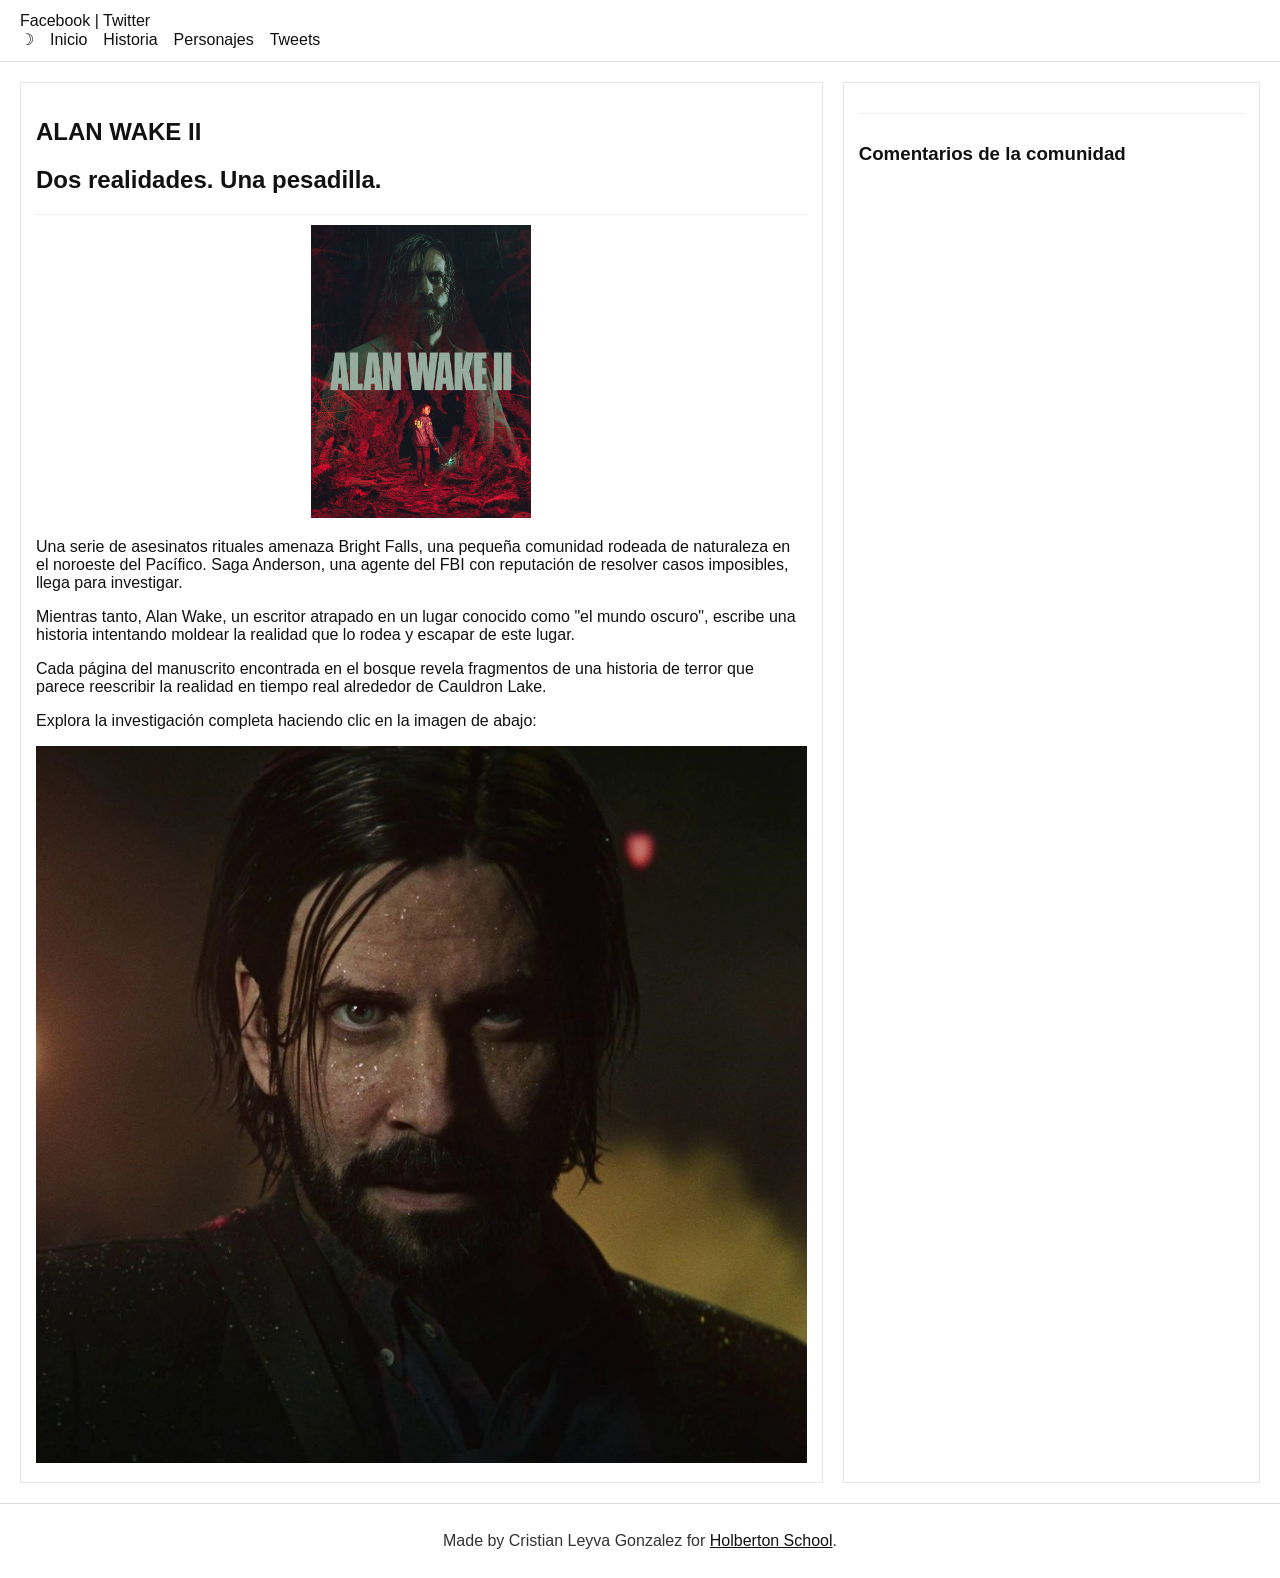
<file: index.html>
<!DOCTYPE html>
<html lang="es">
<head>
    <meta charset="UTF-8">
    <meta name="viewport" content="width=device-width, initial-scale=1.0">
    <title>Alan Wake 2 - Inicio</title>
    <link href="https://apply.holbertonschool.com/level2/school.css" rel="stylesheet">
    <link rel="stylesheet" href="styles.css">
    <script src="behavior.js"></script>
</head>
<body class="works_on_smartphone">
    <header>
        <div class="right">
            <a href="https://www.facebook.com/sharer/sharer.php?u=https://cristianleyva12.github.io/alan-wake-2-sitio/" target="_blank" rel="noopener">Facebook</a>
            <span> | </span>
            <a href="https://twitter.com/intent/tweet?text=Mira%20mi%20proyecto%20de%20Alan%20Wake%202&url=https://cristianleyva12.github.io/alan-wake-2-sitio/" target="_blank" rel="noopener">Twitter</a>
        </div>
        <ul>
            <li class="logo">&#9789;</li>
            <li><a href="index.html">Inicio</a></li>
            <li><a href="historia.html">Historia</a></li>
            <li><a href="personajes.html">Personajes</a></li>
            <li><a href="tweets.html">Tweets</a></li>
        </ul>
    </header>

    <main>
        <article>
            <h1>ALAN WAKE II</h1>
            <h2>Dos realidades. Una pesadilla.</h2>

            <section>
                <img src="img/logo-alan-wake-2.jpg" alt="Portada y logotipo de Alan Wake II" id="smart_thumbnail" class="small img-portada">
            </section>

            <p>Una serie de asesinatos rituales amenaza Bright Falls, una pequeña comunidad rodeada de naturaleza en el noroeste del Pacífico. Saga Anderson, una agente del FBI con reputación de resolver casos imposibles, llega para investigar.</p>
            <p>Mientras tanto, Alan Wake, un escritor atrapado en un lugar conocido como "el mundo oscuro", escribe una historia intentando moldear la realidad que lo rodea y escapar de este lugar.</p>
            <p>Cada página del manuscrito encontrada en el bosque revela fragmentos de una historia de terror que parece reescribir la realidad en tiempo real alrededor de Cauldron Lake.</p>
            <p>Explora la investigación completa haciendo clic en la imagen de abajo:</p>

            <a href="historia.html">
                <img src="img/alan-wake.jpg" alt="Explorar historia de Alan Wake II">
            </a>
        </article>

        <aside>
            <section id="comentarios">
                <h3>Comentarios de la comunidad</h3>
                <div id="disqus_thread"></div>
                <script>
                    (function() {
                        var d = document, s = d.createElement('script');
                        s.src = 'https://alan-wake-2-sitio.disqus.com/embed.js';
                        s.setAttribute('data-timestamp', +new Date());
                        (d.head || d.body).appendChild(s);
                    })();
                </script>
                <noscript>
                    Please enable JavaScript to view the
                    <a href="https://disqus.com/?ref_noscript">comments powered by Disqus.</a>
                </noscript>
            </section>
        </aside>
    </main>

    <footer>
        <p>Made by Cristian Leyva Gonzalez for <a href="https://apply.holbertonschool.com" target="_blank">Holberton School</a>.</p>
    </footer>
</body>
</html>
</file>
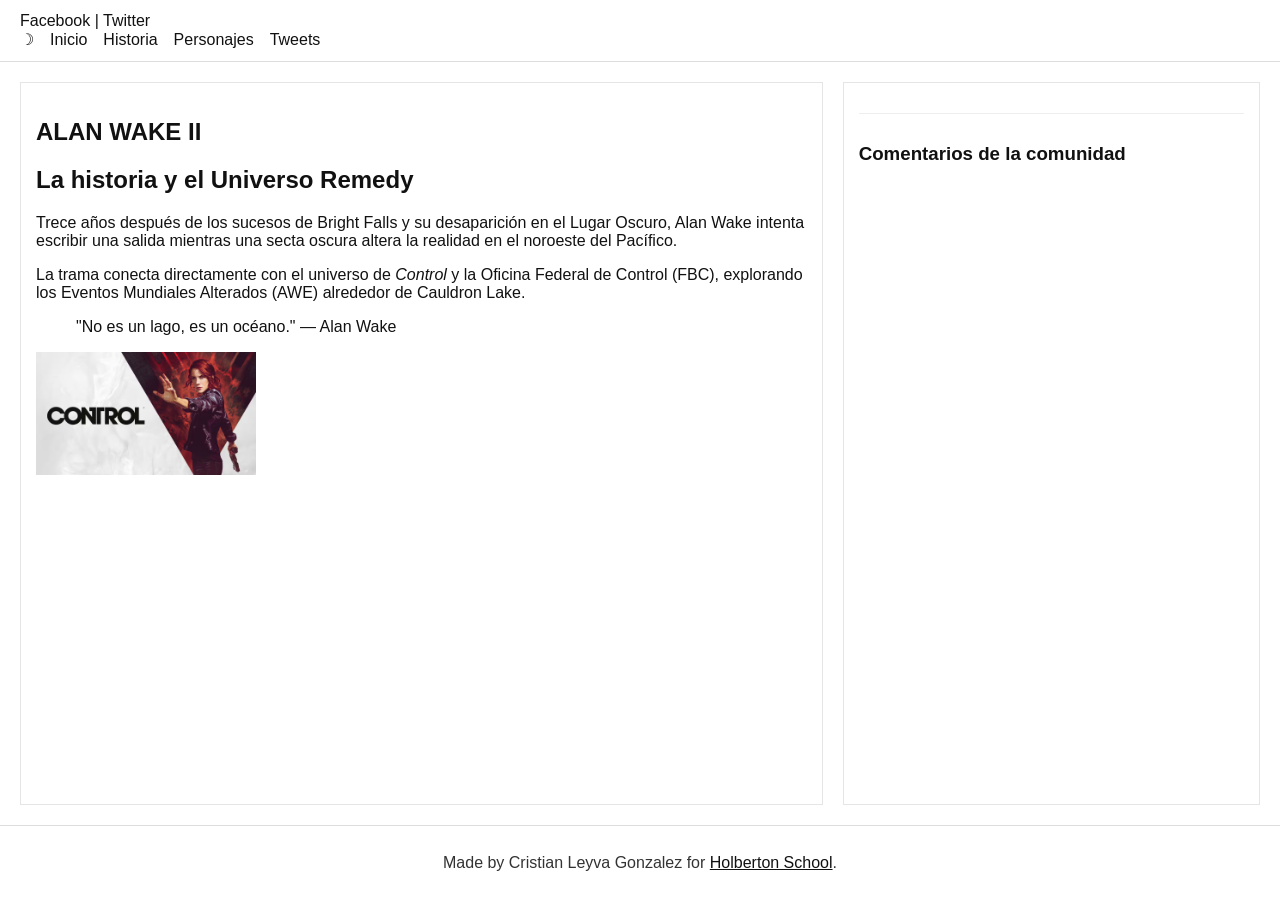
<file: historia.html>
<!DOCTYPE html>
<html lang="es">
<head>
    <meta charset="UTF-8">
    <meta name="viewport" content="width=device-width, initial-scale=1.0">
    <title>Alan Wake 2 - Historia</title>
    <link href="https://apply.holbertonschool.com/level2/school.css" rel="stylesheet">
    <link rel="stylesheet" href="styles.css">
    <script src="behavior.js"></script>
</head>
<body class="works_on_smartphone">
    <header>
        <div class="right">
            <a href="https://www.facebook.com/sharer/sharer.php?u=https://cristianleyva12.github.io/alan-wake-2-sitio/historia.html" target="_blank" rel="noopener">Facebook</a>
            <span> | </span>
            <a href="https://twitter.com/intent/tweet?text=Conoce%20la%20historia%20de%20Alan%20Wake%202&url=https://cristianleyva12.github.io/alan-wake-2-sitio/historia.html" target="_blank" rel="noopener">Twitter</a>
        </div>
            <ul>
                <li class="logo">&#9789;</li>
                <li><a href="index.html">Inicio</a></li>
                <li><a href="historia.html">Historia</a></li>
                <li><a href="personajes.html">Personajes</a></li>
                <li><a href="tweets.html">Tweets</a></li>
            </ul>
    </header>

    <main>
        <article>
            <h1>ALAN WAKE II</h1>
            <h2>La historia y el Universo Remedy</h2>
            <p>Trece años después de los sucesos de Bright Falls y su desaparición en el Lugar Oscuro, Alan Wake intenta escribir una salida mientras una secta oscura altera la realidad en el noroeste del Pacífico.</p>
            <p>La trama conecta directamente con el universo de <em>Control</em> y la Oficina Federal de Control (FBC), explorando los Eventos Mundiales Alterados (AWE) alrededor de Cauldron Lake.</p>

            <blockquote>
                "No es un lago, es un océano." — Alan Wake
            </blockquote>

            <img src="img/control-logo.jpg" alt="Jesse Faden y logotipo de Control en el Universo Remedy" id="smart_thumbnail" class="small img-control">
        </article>

        <aside>
            <section id="comentarios">
                <h3>Comentarios de la comunidad</h3>
                <div id="disqus_thread"></div>
                <script>
                    (function() {
                        var d = document, s = d.createElement('script');
                        s.src = 'https://alan-wake-2-sitio.disqus.com/embed.js';
                        s.setAttribute('data-timestamp', +new Date());
                        (d.head || d.body).appendChild(s);
                    })();
                </script>
                <noscript>
                    Please enable JavaScript to view the
                    <a href="https://disqus.com/?ref_noscript">comments powered by Disqus.</a>
                </noscript>
            </section>
        </aside>
    </main>

    <footer>
        <p>Made by Cristian Leyva Gonzalez for <a href="https://apply.holbertonschool.com" target="_blank">Holberton School</a>.</p>
    </footer>
</body>
</html>
</file>
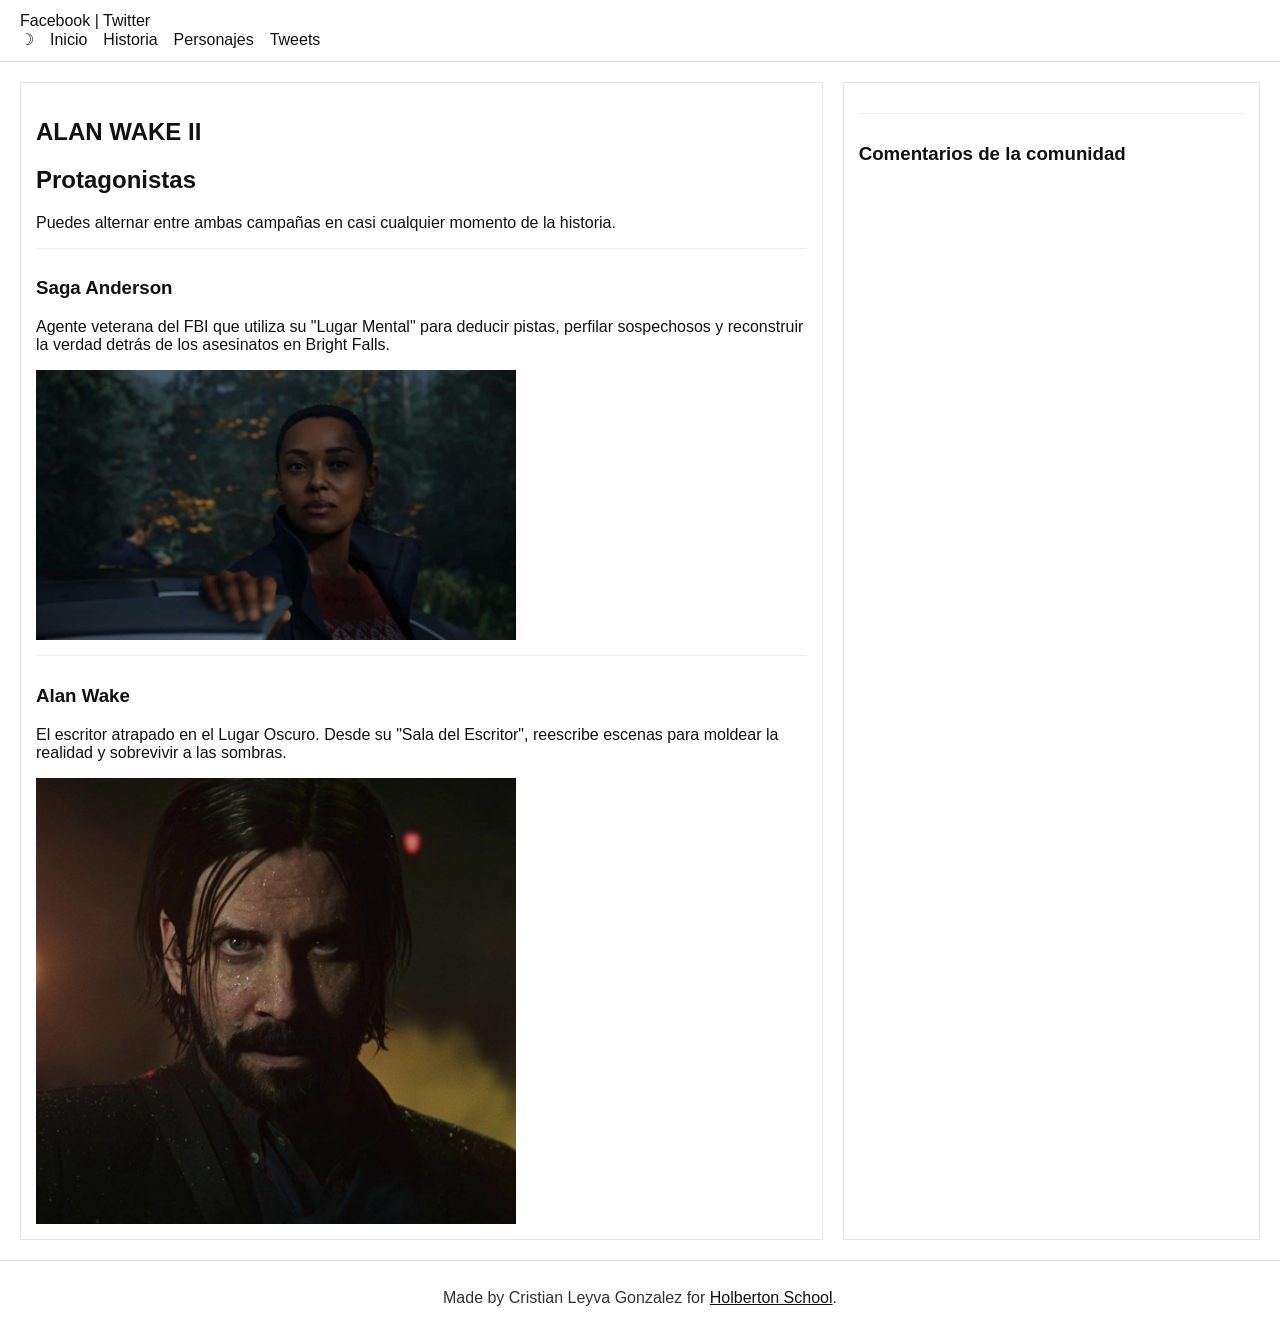
<file: personajes.html>
<!DOCTYPE html>
<html lang="es">
<head>
    <meta charset="UTF-8">
    <meta name="viewport" content="width=device-width, initial-scale=1.0">
    <title>Alan Wake 2 - Personajes</title>
    <link href="https://apply.holbertonschool.com/level2/school.css" rel="stylesheet">
    <link rel="stylesheet" href="styles.css">
    <script src="behavior.js"></script>
</head>
<body class="works_on_smartphone">
    <header>
        <div class="right">
            <a href="https://www.facebook.com/sharer/sharer.php?u=https://cristianleyva12.github.io/alan-wake-2-sitio/personajes.html" target="_blank" rel="noopener">Facebook</a>
            <span> | </span>
            <a href="https://twitter.com/intent/tweet?text=Conoce%20a%20los%20personajes%20de%20Alan%20Wake%202&url=https://cristianleyva12.github.io/alan-wake-2-sitio/personajes.html" target="_blank" rel="noopener">Twitter</a>
        </div>
            <ul>
                <li class="logo">&#9789;</li>
                <li><a href="index.html">Inicio</a></li>
                <li><a href="historia.html">Historia</a></li>
                <li><a href="personajes.html">Personajes</a></li>
                <li><a href="tweets.html">Tweets</a></li>
            </ul>
    </header>

    <main>
        <article>
            <h1>ALAN WAKE II</h1>
            <h2>Protagonistas</h2>
            <p>Puedes alternar entre ambas campañas en casi cualquier momento de la historia.</p>

            <section>
                <h3>Saga Anderson</h3>
                <p>Agente veterana del FBI que utiliza su "Lugar Mental" para deducir pistas, perfilar sospechosos y reconstruir la verdad detrás de los asesinatos en Bright Falls.</p>
                <img src="img/saga-anderson.jpg" alt="Saga Anderson" class="img-personaje">
            </section>

            <section>
                <h3>Alan Wake</h3>
                <p>El escritor atrapado en el Lugar Oscuro. Desde su "Sala del Escritor", reescribe escenas para moldear la realidad y sobrevivir a las sombras.</p>
                <img src="img/alan-wake.jpg" alt="Alan Wake" class="img-personaje">
            </section>
        </article>

        <aside>
            <section id="comentarios">
                <h3>Comentarios de la comunidad</h3>
                <div id="disqus_thread"></div>
                <script>
                    (function() {
                        var d = document, s = d.createElement('script');
                        s.src = 'https://alan-wake-2-sitio.disqus.com/embed.js';
                        s.setAttribute('data-timestamp', +new Date());
                        (d.head || d.body).appendChild(s);
                    })();
                </script>
                <noscript>
                    Please enable JavaScript to view the
                    <a href="https://disqus.com/?ref_noscript">comments powered by Disqus.</a>
                </noscript>
            </section>
        </aside>
    </main>

    <footer>
        <p>Made by Cristian Leyva Gonzalez for <a href="https://apply.holbertonschool.com" target="_blank">Holberton School</a>.</p>
    </footer>
</body>
</html>
</file>
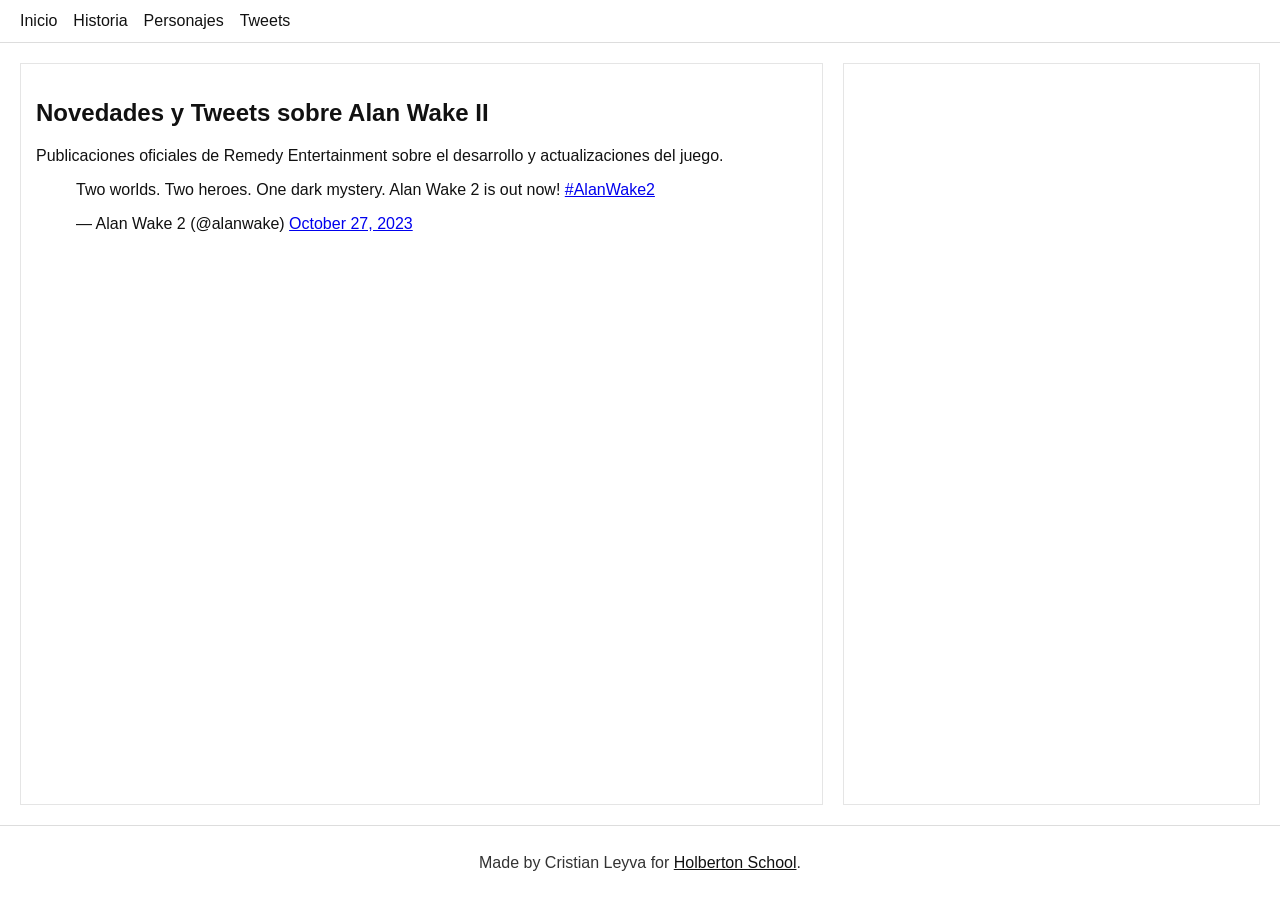
<file: tweets.html>
<!DOCTYPE html>
<html lang="es">
<head>
    <meta charset="UTF-8">
    <meta name="viewport" content="width=device-width, initial-scale=1.0">
    <title>Alan Wake II - Tweets</title>
    <link href="https://apply.holbertonschool.com/level2/school.css" rel="stylesheet">
    <link href="styles.css" rel="stylesheet">
    <script src="behavior.js"></script>
</head>
<body class="works_on_smartphone">
    <header>
        <ul>
            <li><a href="index.html">Inicio</a></li>
            <li><a href="historia.html">Historia</a></li>
            <li><a href="personajes.html">Personajes</a></li>
            <li><a href="tweets.html">Tweets</a></li>
        </ul>
    </header>

    <main>
        <article>
            <h1>Novedades y Tweets sobre Alan Wake II</h1>
            <p>Publicaciones oficiales de Remedy Entertainment sobre el desarrollo y actualizaciones del juego.</p>

            <blockquote class="twitter-tweet">
                <p lang="en" dir="ltr">Two worlds. Two heroes. One dark mystery. Alan Wake 2 is out now! <a href="https://twitter.com/hashtag/AlanWake2?src=hash&amp;ref_src=twsrc%5Etfw">#AlanWake2</a></p>
                &mdash; Alan Wake 2 (@alanwake) <a href="https://twitter.com/alanwake/status/1717835391590089021?ref_src=twsrc%5Etfw">October 27, 2023</a>
            </blockquote>
            <script async src="https://platform.twitter.com/widgets.js" charset="utf-8"></script>
        </article>

        <aside>
            <div id="disqus_thread"></div>
            <script>
                var disqus_config = function () {
                    this.page.url = window.location.href;
                    this.page.identifier = "tweets";
                };
                (function() {
                    var d = document, s = d.createElement('script');
                    s.src = 'https://alan-wake-2.disqus.com/embed.js';
                    s.setAttribute('data-timestamp', +new Date());
                    (d.head || d.body).appendChild(s);
                })();
            </script>
            <noscript>Please enable JavaScript to view the <a href="https://disqus.com/?ref_noscript">comments powered by Disqus.</a></noscript>
        </aside>
    </main>

    <footer>
        <p>Made by Cristian Leyva for <a href="https://apply.holbertonschool.com" target="_blank">Holberton School</a>.</p>
    </footer>
</body>
</html>
</file>
<file: styles.css>
body {
    display: flex;
    flex-direction: column;
    min-height: 100vh;
    font-family: Arial, sans-serif;
    background-color: #ffffff;
    color: #111111;
    margin: 0;
    padding: 0;
}

header {
    background-color: #ffffff;
    padding: 12px 20px;
    border-bottom: 1px solid #dddddd;
}

header ul {
    list-style: none;
    margin: 0;
    padding: 0;
    display: flex;
    align-items: center;
    gap: 16px;
}

header a {
    color: #111111;
    text-decoration: none;
}

header a:hover {
    text-decoration: underline;
}

main {
    display: flex;
    flex: auto;
    gap: 20px;
    padding: 20px;
    background-color: #ffffff;
}

article {
    flex: 2;
    overflow-y: auto;
    background-color: #ffffff;
    padding: 15px;
    border: 1px solid #e5e5e5;
}

aside {
    flex: 1;
    overflow-y: auto;
    background-color: #ffffff;
    padding: 15px;
    border: 1px solid #e5e5e5;
}

h1, h2, h3 {
    color: #111111;
}

section {
    margin-top: 15px;
    padding-top: 10px;
    border-top: 1px solid #eeeeee;
}

img {
    max-width: 100%;
    height: auto;
}

img.small {
    width: 220px;
}

.img-portada {
    display: block;
    max-width: 420px;
    margin: 0 auto 20px auto;
}

.img-personaje {
    display: block;
    max-width: 480px;
    margin-top: 12px;
}

.img-control {
    display: block;
    max-width: 520px;
    margin-top: 12px;
}

footer {
    background-color: #ffffff;
    color: #333333;
    text-align: center;
    padding: 12px;
    border-top: 1px solid #dddddd;
}

footer a {
    color: #111111;
}
</file>
